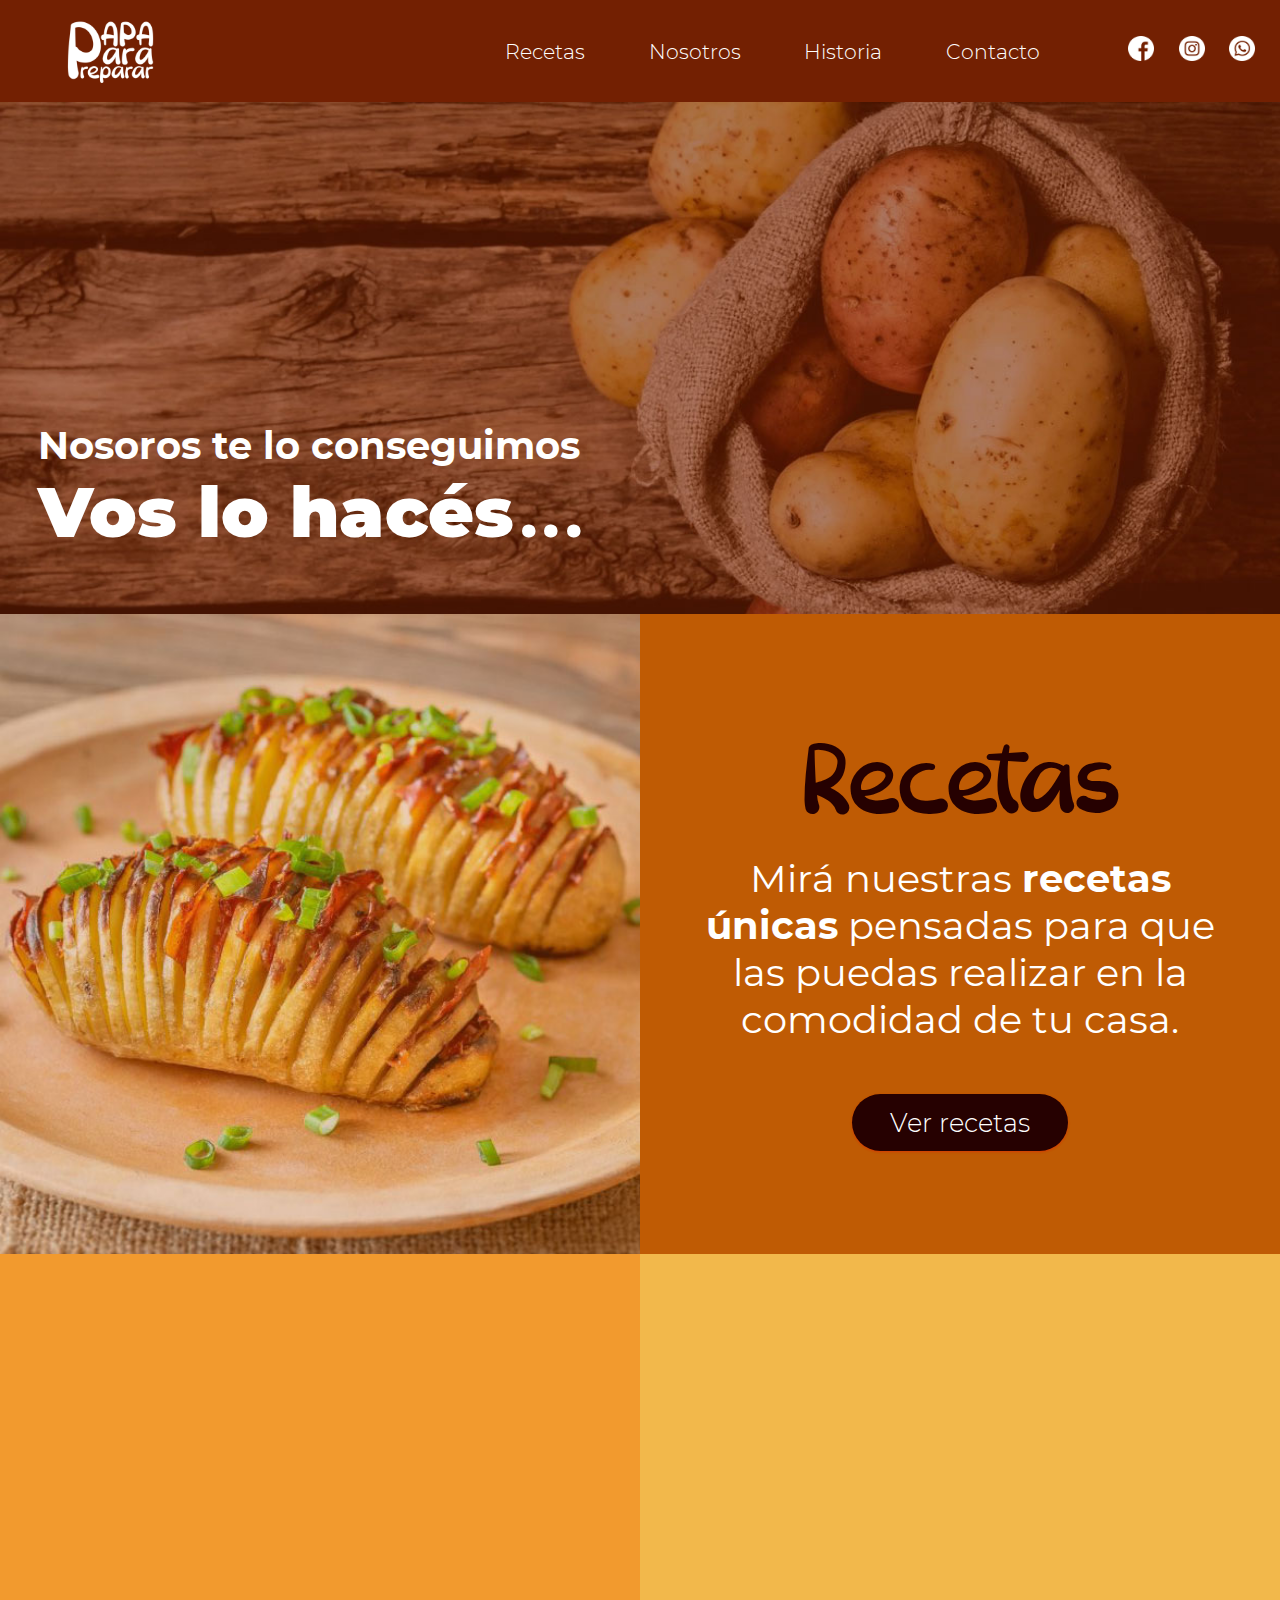
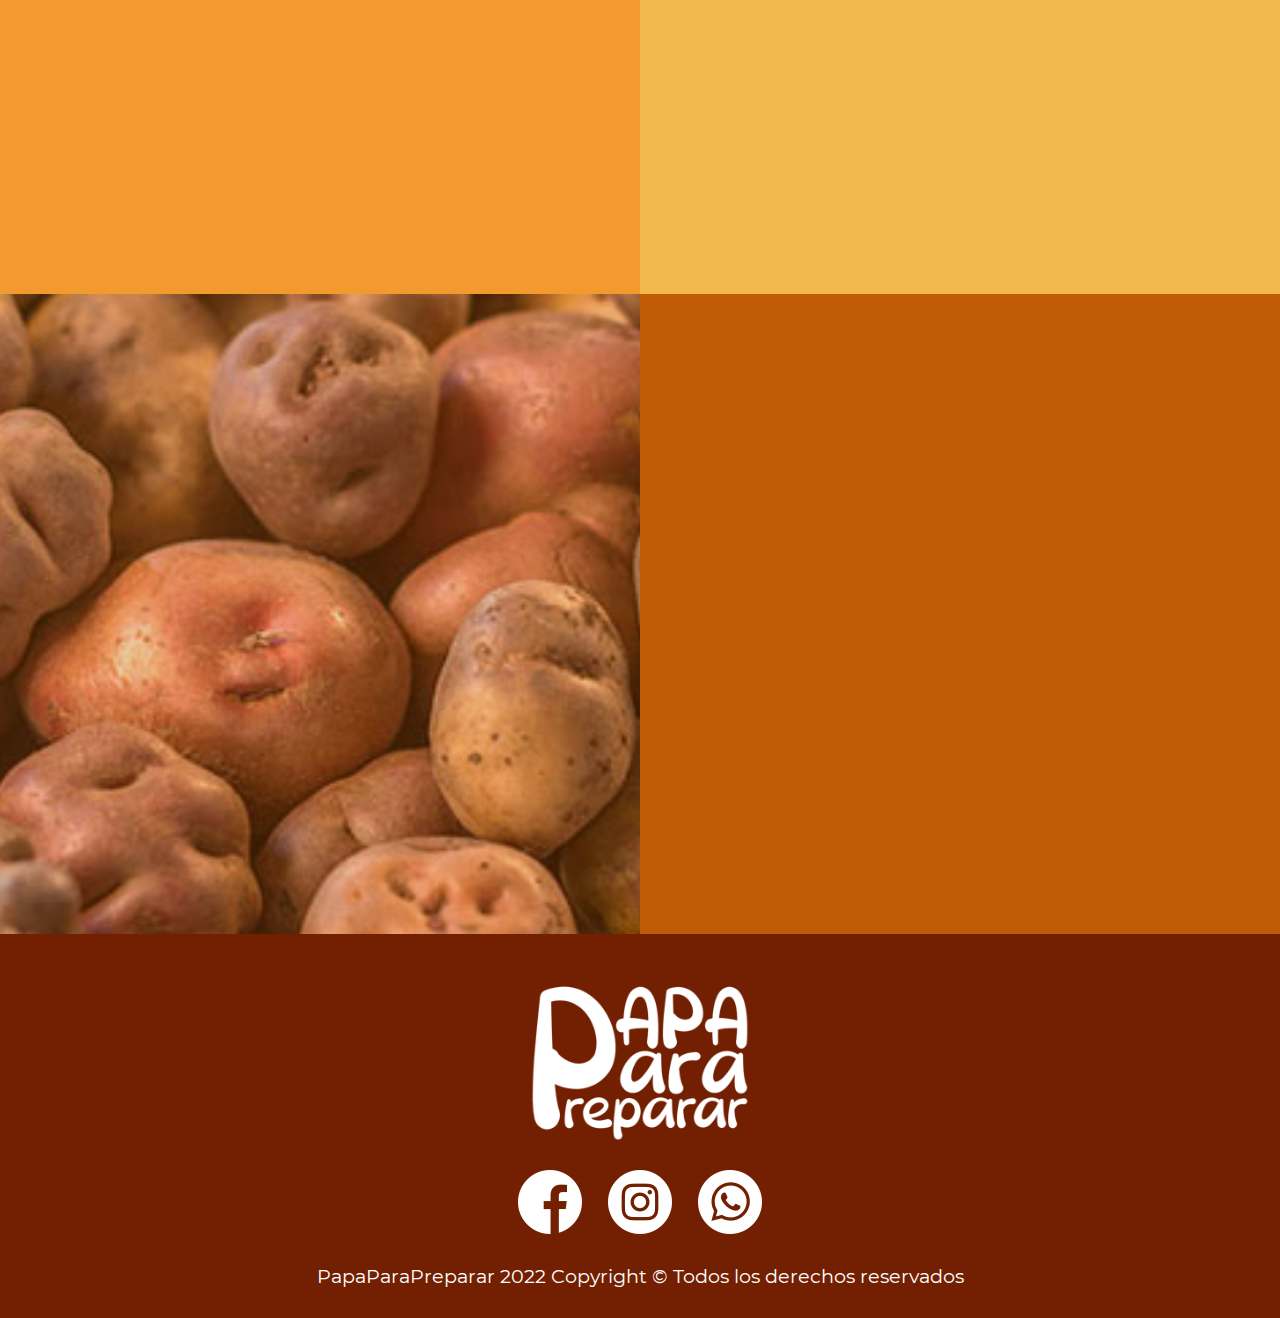
<file: V 5.3/index.html>
<!DOCTYPE html>
<html lang="en">

<head>
    <meta charset="UTF-8">
    <meta http-equiv="X-UA-Compatible" content="IE=edge">
    <meta name="viewport" content="width=device-width, initial-scale=1.0">
    <link rel="icon" href="imgs/favicon.png">
    <link rel="stylesheet" href="css/estilos.css">
    <link rel="preconnect" href="https://fonts.googleapis.com">
    <link rel="preconnect" href="https://fonts.gstatic.com" crossorigin>
    <link href='https://fonts.googleapis.com/css?family=Montserrat' rel='stylesheet'>
    <title>PapaParaPreparar</title>
</head>

<body>
    <main id="inicio" class="contenedor">
        <nav id="header" class="enlaces">
        </nav>

        <header class="header">
            <h2>Nosoros te lo conseguimos</h2>
            <h1 class="head titulo">Vos lo hacés<span>...</span></h1>
        </header>

        <div class="imagen-1" id="imagen_1">
        </div>
        <div class="contenido-1" id="contenido_1">
            <h2>Recetas</h2>
            <p>Mirá nuestras <span>recetas únicas</span> pensadas para que las puedas realizar en la comodidad de tu casa.</p>
            <a href="recetas.html">Ver recetas</a>
        </div>

        <div class="imagen-2" id="imagen_2">
        </div>
        <div class="contenido-2" id="contenido_2">
            <h2>Nosotros</h2>
            <p> 
                Somos un equipo de expertos en alimentos que nos dedicamos a <span>crear recetas</span> con <span>papa</span> como ingrediente principal.<br><br>
                En <span>PapaParaPreparar</span>, nos encargamos de seleccionar los mejores ingredientes y te los enviamos para que puedas preparar las mejores comidas.
            </p>
            <a href="nosotros.html">Conocer más</a>
        </div>

        <div class="imagen-3" id="imagen_3">
        </div>
        <div class="contenido-3" id="contenido_3">
            <h2>Historia</h2>
            <p>
                Las <span>papas</span> son un alimento muy común en nuestra cultura, pero es mucho más antigua de lo que nos podríamos esperar.<br><br>
                Fue cultivada por primera vez <span>entre los años 8000 y 5000 a. C.​</span> en una región que comprendería lo que hoy es el sur de Perú​ y el noroeste de Bolivia​. Desde entonces se ha extendido por todo el mundo y se ha convertido en un <span>alimento básico</span> en la gran mayoría de países del mundo.                
            </p>
            <a href="historia.html">Conocer más</a>
        </div>

        <footer id="footer" class="footer">
        </footer>
    </main>

    <script src="js/scripts.js"></script>

</body>

</html>
</file>
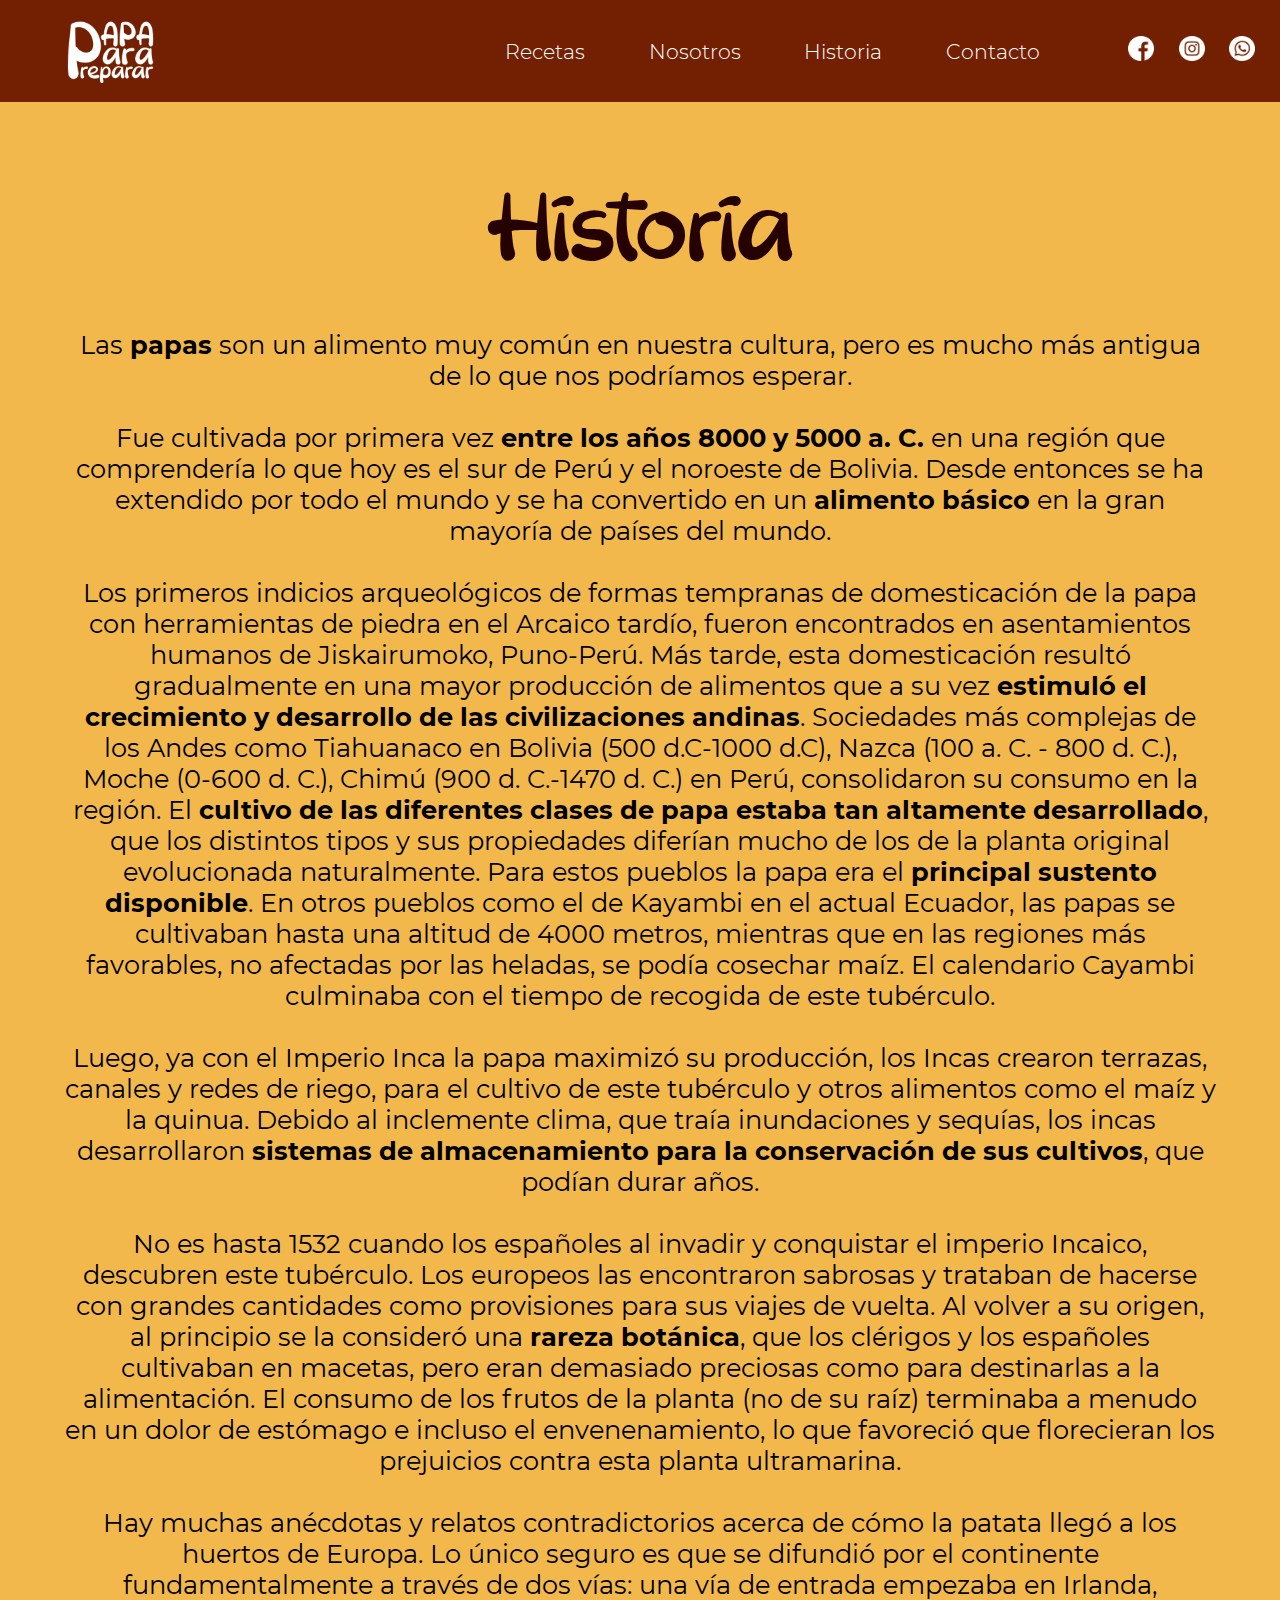
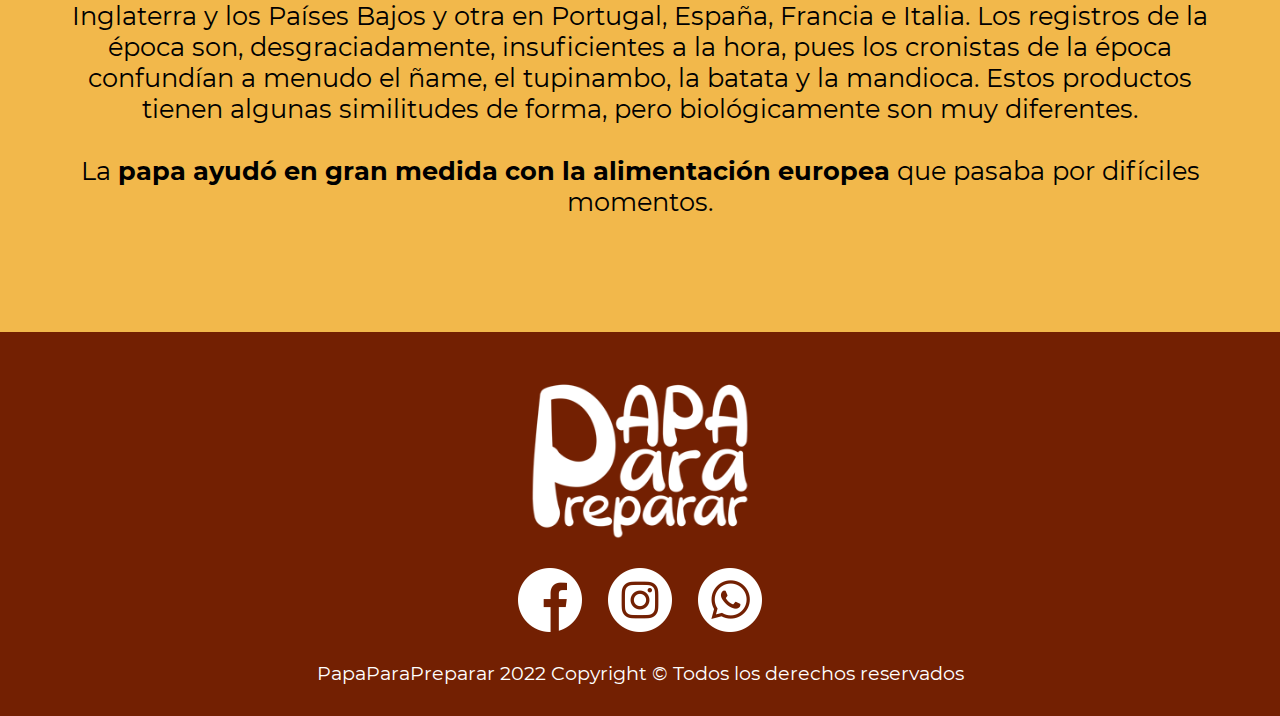
<file: V 5.3/historia.html>
<!DOCTYPE html>
<html lang="en">

<head>
    <meta charset="UTF-8">
    <meta http-equiv="X-UA-Compatible" content="IE=edge">
    <meta name="viewport" content="width=device-width, initial-scale=1.0">
    <link rel="icon" href="imgs/favicon.png">
    <link rel="stylesheet" href="css/estilos.css">
    <link rel="stylesheet" href="css/estilos_historia.css">
    <link rel="preconnect" href="https://fonts.googleapis.com">
    <link rel="preconnect" href="https://fonts.gstatic.com" crossorigin>
    <link href='https://fonts.googleapis.com/css?family=Montserrat' rel='stylesheet'>
    <title>Historia - PapaParaPreparar</title>
</head>

<body>
    <main id="historia" class="contenedor">
        <nav id="header" class="enlaces">
        </nav>

        <section id="cont_historia">
            <h1>Historia</h1>

            <p>
                Las <span>papas</span> son un alimento muy común en nuestra cultura, pero es mucho más antigua de lo que nos podríamos esperar.<br><br>

                Fue cultivada por primera vez <span>entre los años 8000 y 5000 a. C.​</span> en una región que comprendería lo que hoy es el sur de Perú​ y el noroeste de Bolivia​. Desde entonces se ha extendido por todo el mundo y se ha convertido en un <span>alimento básico</span> en la gran mayoría de países del mundo.<br><br>

                Los primeros indicios arqueológicos de formas tempranas de domesticación de la papa con herramientas de piedra en el Arcaico tardío, fueron encontrados en asentamientos humanos de Jiskairumoko, Puno-Perú.​ Más tarde, esta domesticación resultó gradualmente en una mayor producción de alimentos que a su vez <span>estimuló el crecimiento y desarrollo de las civilizaciones andinas</span>. Sociedades más complejas de los Andes como Tiahuanaco en Bolivia (500 d.C-1000 d.C), Nazca (100 a. C. - 800 d. C.), Moche (0-600 d. C.), Chimú (900 d. C.-1470 d. C.) en Perú, consolidaron su consumo en la región.​ El <span>cultivo de las diferentes clases de papa estaba tan altamente desarrollado</span>, que los distintos tipos y sus propiedades diferían mucho de los de la planta original evolucionada naturalmente. Para estos pueblos la papa era el <span>principal sustento disponible</span>. En otros pueblos como el de Kayambi en el actual Ecuador, las papas se cultivaban hasta una altitud de 4000 metros, mientras que en las regiones más favorables, no afectadas por las heladas, se podía cosechar maíz. El calendario Cayambi culminaba con el tiempo de recogida de este tubérculo.<br><br>

                Luego, ya con el Imperio Inca la papa maximizó su producción, los Incas crearon terrazas, canales y redes de riego, para el cultivo de este tubérculo y otros alimentos como el maíz y la quinua. Debido al inclemente clima, que traía inundaciones y sequías, los incas desarrollaron <span>sistemas de almacenamiento para la conservación de sus cultivos</span>, que podían durar años.<br><br>

                No es hasta 1532 cuando los españoles al invadir y conquistar el imperio Incaico, descubren este tubérculo. Los europeos las encontraron sabrosas y trataban de hacerse con grandes cantidades como provisiones para sus viajes de vuelta. Al volver a su origen, al principio se la consideró una <span>rareza botánica</span>, que los clérigos y los españoles cultivaban en macetas, pero eran demasiado preciosas como para destinarlas a la alimentación. El consumo de los frutos de la planta (no de su raíz) terminaba a menudo en un dolor de estómago e incluso el envenenamiento, lo que favoreció que florecieran los prejuicios contra esta planta ultramarina.<br><br>

                Hay muchas anécdotas y relatos contradictorios acerca de cómo la patata llegó a los huertos de Europa. Lo único seguro es que se difundió por el continente fundamentalmente a través de dos vías: una vía de entrada empezaba en Irlanda, Inglaterra y los Países Bajos y otra en Portugal, España, Francia e Italia. Los registros de la época son, desgraciadamente, insuficientes a la hora, pues los cronistas de la época confundían a menudo el ñame, el tupinambo, la batata y la mandioca. Estos productos tienen algunas similitudes de forma, pero biológicamente son muy diferentes.<br><br>

                La <span>papa ayudó en gran medida con la alimentación europea</span> que pasaba por difíciles momentos.
            </p>
        </section>

        <footer id="footer" class="footer">
        </footer>
    </main>

    <script src="js/scripts.js"></script>

</body>

</html>
</file>
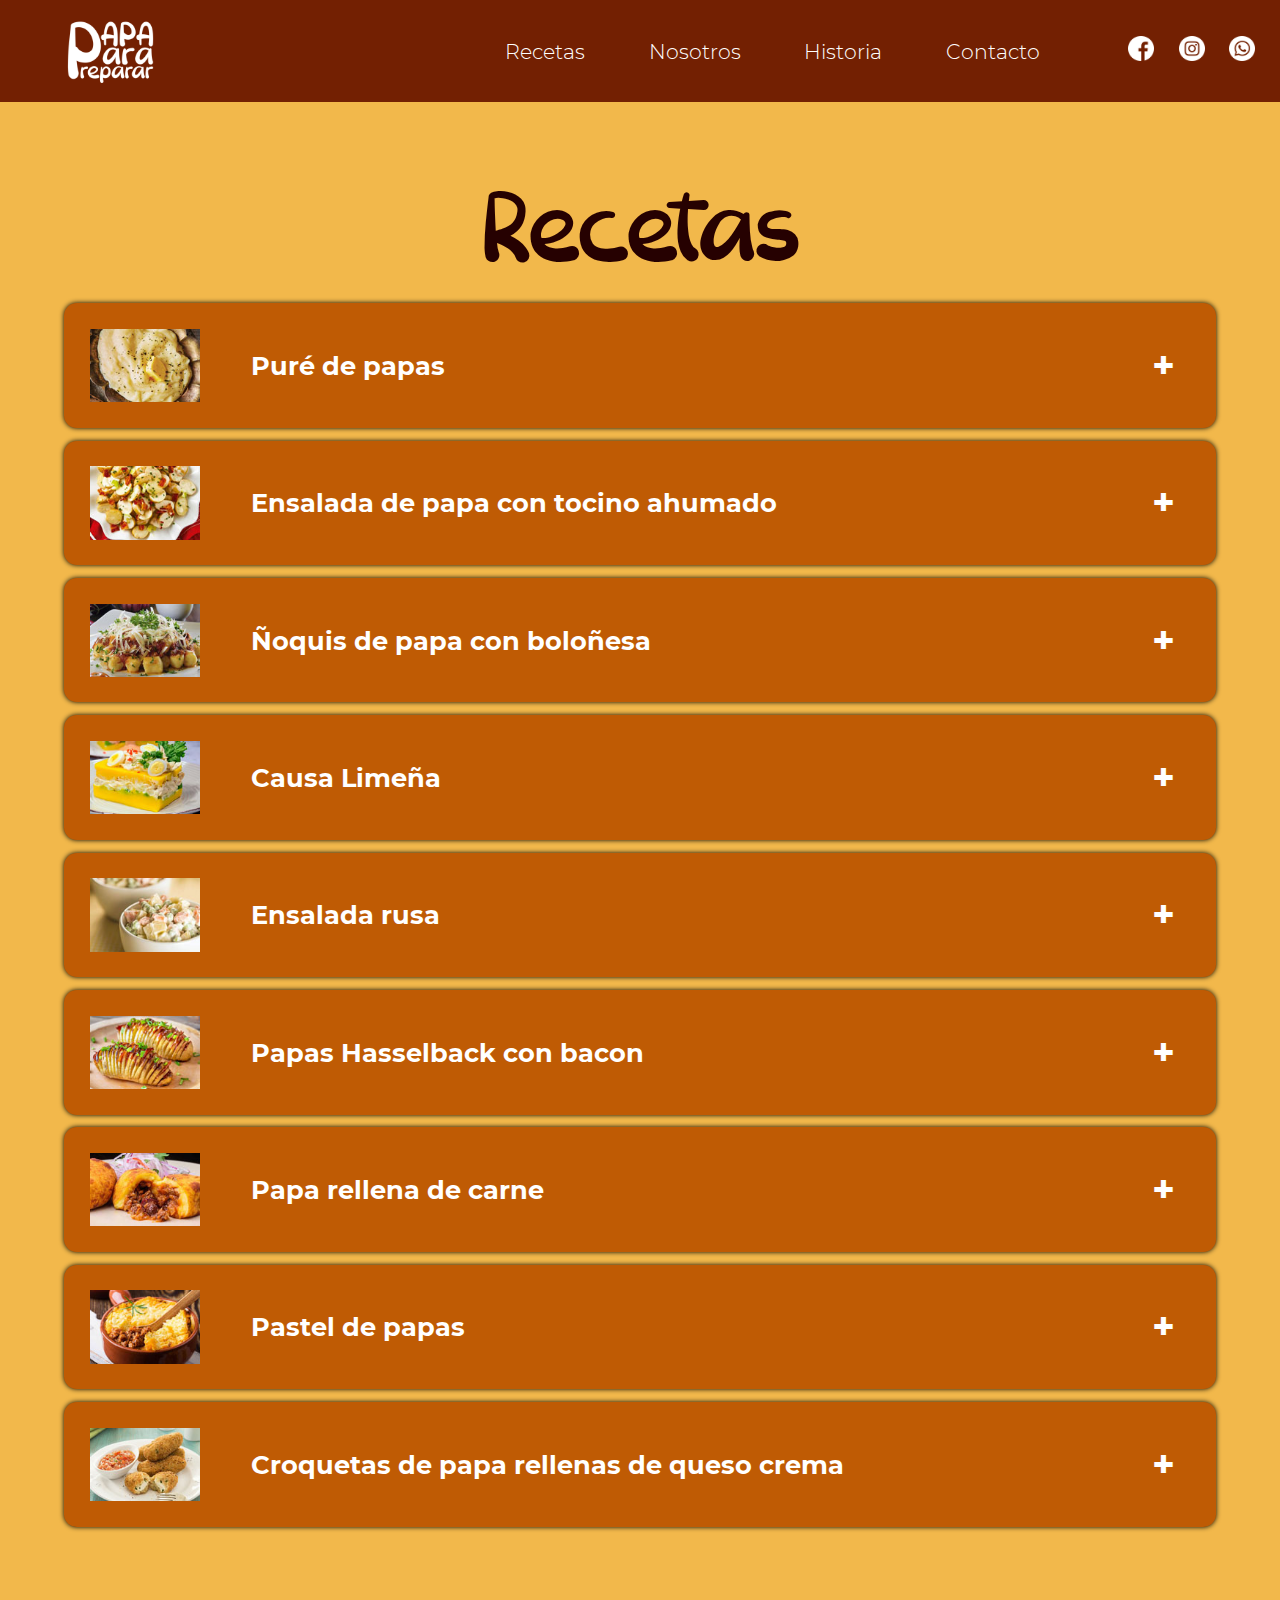
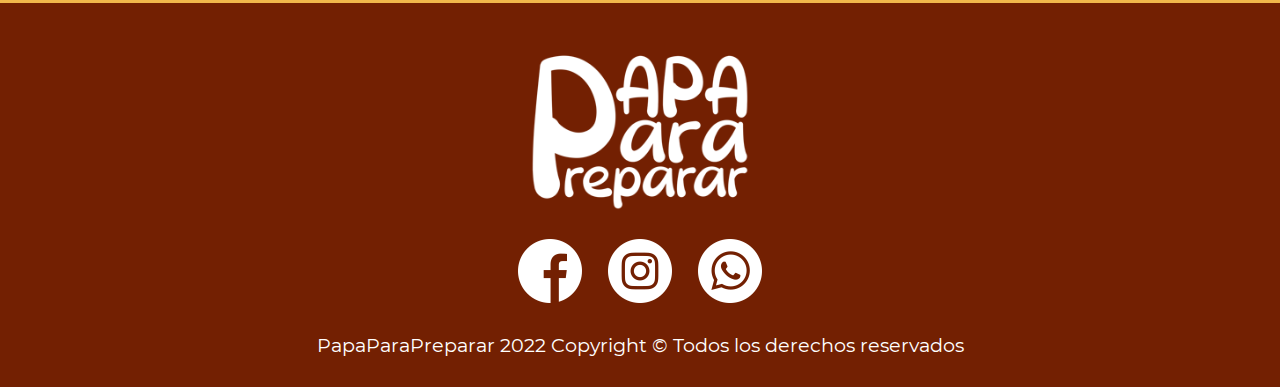
<file: V 5.3/recetas.html>
<!DOCTYPE html>
<html lang="en">

<head>
    <meta charset="UTF-8">
    <meta http-equiv="X-UA-Compatible" content="IE=edge">
    <meta name="viewport" content="width=device-width, initial-scale=1.0">
    <link rel="icon" href="imgs/favicon.png">
    <link rel="stylesheet" href="css/estilos.css">
    <link rel="stylesheet" href="css/estilos_recetas.css">
    <link rel="preconnect" href="https://fonts.googleapis.com">
    <link rel="preconnect" href="https://fonts.gstatic.com" crossorigin>
    <link href='https://fonts.googleapis.com/css?family=Montserrat' rel='stylesheet'>
    <title>Recetas - PapaParaPreparar</title>
</head>

<body>
    <main id="recetas" class="contenedor">
        <nav id="header" class="enlaces">
        </nav>

        <section id="cont_recetas">
            <h1>Recetas</h1>

            <ul id="ul_recetas">
                <!-- Receta 1 -->
                <li id="receta_1" class="li_recetas">
                    <div class="desplegable" id="desplegable_receta_1">
                        <img src="imgs/receta_1_min.jpg" alt="imagen">
                        <h2>Puré de papas</h2>
                        <h3 id="mas_receta_1">+</h3>
                    </div>
                </li>
                    <div class="contenido_recetas" id="cont_receta_1">
                        <img src="imgs/receta_1.jpg" alt="imagen">
                        <h3>Ingredientes:</h3>
                        <ul>
                            <li>4 papas</li>
                            <li>2 tazas de leche</li>
                            <li>5 cucharadas de mantequilla</li>
                        </ul>
                        <h3>Papa-so a paso:</h3>
                        <ol>
                            <li>Hornea las papas durante una hora y media o hasta que al insertar un cuchillo las sientas suaves.</li>
                            <li>Calienta la leche con la mantequilla en una olla amplia.</li>
                            <li>Parte las papas, pélalas, aplasta la pulpa y métela en la batidora. Añade poco a poco la leche y la mantequilla hasta integrar completamente, salpimienta y sirve.</li>
                        </ol>
                        <a href="contacto.html">Pedir Ingredientes</a>
                    </div>
                <!-- Receta 2 -->
                <li id="receta_2" class="li_recetas">
                    <div class="desplegable" id="desplegable_receta_2">
                        <img src="imgs/receta_2_min.jpg" alt="imagen">
                        <h2>Ensalada de papa con tocino ahumado</h2>
                        <h3 id="mas_receta_2">+</h3>
                    </div>
                </li>
                    <div class="contenido_recetas" id="cont_receta_2">
                        <img src="imgs/receta_2.jpg" alt="imagen">
                        <h3>Ingredientes:</h3>
                        <ul>
                            <li>400 g de papa</li>
                            <li>200 g de tocino ahumado</li>
                            <li>4 cdas. de cebolla de verdeo</li>
                            <li>4 cdas. de mayonesa</li>
                            <li>4 cdas. de mantequilla</li>
                        </ul>
                        <h3>Papa-so a paso:</h3>
                        <ol>
                            <li>Hierve las papas en agua con sal desde frío hasta que estén suaves.</li>
                            <li>Escurre y corta a la mitad, saltea con la mantequilla y salpimenta.</li>
                            <li>Dora el tocino y trocea, mezcla con las papas, cebolla de verdeo y mayonesa. Rectifica la sazón y disfruta.</li>
                        </ol>
                        <a href="contacto.html">Pedir Ingredientes</a>
                    </div>
                <!-- Receta 3 -->
                <li id="receta_3" class="li_recetas">
                    <div class="desplegable" id="desplegable_receta_3">
                        <img src="imgs/receta_3_min.jpg" alt="imagen">
                        <h2>Ñoquis de papa con boloñesa</h2>
                        <h3 id="mas_receta_3">+</h3>
                    </div>
                </li>
                    <div class="contenido_recetas" id="cont_receta_3">
                        <img src="imgs/receta_3.jpg" alt="imagen">
                        <h3>Ingredientes:</h3>
                        <ul>
                            <h4>Para la salsa</h4>
                            <li>2 cebollas</li>
                            <li>2 kg de tomates</li>
                            <li>Sal y pimienta al gusto</li>
                            <li>1 hoja de laurel</li>
                            <li>200 cc de vino tinto</li>
                            <li>3 dientes de ajo</li>
                            <li>50 g de perejil</li>
                            <li>Aceite de oliva</li>
                            <h4>Para los ñoquis</h4>
                            <li>Sémola, cantidad necesaria</li>
                            <li>Sal y pimienta al gusto</li>
                            <li>1 kg de puré de papas</li>
                            <li>300 g de harina</li>
                            <li>2 yemas de huevo</li>
                            <li>Nuez moscada al gusto</li>
                        </ul>
                        <h3>Papa-so a paso:</h3>
                        <ol>
                            <h4>Para los ñoquis</h4>
                            <li>Prepare un puré con las papas cocidas al vapor, deje bajar la temperatura, condiemente con sal, pimienta y nuez moscada, agregue las yemas y tome la masa incorporando harina de a poco.</li>
                            <li>Haga rollitos sobre la mesada previamente enharinada, corte los ñoquis de 2 cm aproximadamente y si lo desea páselos por un tenedor o marcador para darles forma.</li>
                            <li>Colóquelos en una bandeja espolvoreados con sémola. Reserve.</li>
                            <h4>Para la salsa</h4>
                            <li>Incorpore y rehogue el ajo picado y la cebolla.</li>
                            <li>Cuando las verduras estén tiernas desglace con el vino tinto y reduzca.</li>
                            <li>Coloque la hoja de laurel y el tomate pelado y sin semillas.</li>
                            <li>Salpimiente y cocine por espacio de 45 minutos a 1 hora a fuego lento.</li>
                            <li>Agregue el perejil picado y rectifique los condimentos.</li>
                            <h4>Para el armado</h4>
                            <li>Cocine los ñoquis en abundante agua con sal, cuando suban a la superficie, cuélelos y sartenee junto con las salsa.</li>
                            <li>Sirva inmediatamente.</li>
                        </ol>
                        <a href="contacto.html">Pedir Ingredientes</a>
                    </div>
                <!-- Receta 4 -->
                <li id="receta_4" class="li_recetas">
                    <div class="desplegable" id="desplegable_receta_4">
                        <img src="imgs/receta_4_min.jpg" alt="imagen">
                        <h2>Causa Limeña</h2>
                        <h3 id="mas_receta_4">+</h3>
                    </div>
                </li>
                    <div class="contenido_recetas" id="cont_receta_4">
                        <img src="imgs/receta_4.jpg" alt="imagen">
                        <h3>Ingredientes:</h3>
                        <ul>
                            <h4>Para la causa</h4>
                            <li>1.5 kg de papa</li>
                            <li>3 cdas. de aceite</li>
                            <li>2 cdas. de limón</li>
                            <li>5 cdas. de pasta de ají amarillo</li>
                            <li>Sal al gusto</li>
                            <h4>Para el relleno</h4>
                            <li>Pechuga de pollo desmenuzada</li>
                            <li>3 cdas. de mayonesa</li>
                            <li>1 limón</li>
                            <li>1/2 diente de ajo rallado</li>
                            <li>Sal y pimienta al gusto</li>
                            <h4>Para el armado</h4>
                            <li>Huevos, cantidad necesaria</li>
                            <li>1 palta</li>
                            <li>Lechuga, cantidad necesaria</li>
                        </ul>
                        <h3>Papa-so a paso:</h3>
                        <ol>
                            <h4>Para la causa</h4>
                            <li>En una olla, agregar las papas bien lavadas, cubrir hasta la mitad con agua y las cocinamos por 15 a 20 minutos a fuego medio.</li>
                            <li>Pelar y prensar las papas en caliente, reservar y dejar enfriar.</li>
                            <li>En un recipiente grande, agregar la papa prensada fría, añadir 5 cucharadas de pasta de ají amarillo, 3 cucharadas de aceite y 2 cucharadas de jugo de limón, integrar bien. Agregar sal al gusto, amasar y reservar.</li>
                            <h4>Para el relleno</h4>
                            <li>En un recipiente, agregar 3 cucharadas de mayonesa, el jugo de 1 limón, 1/2 diente de ajo rallado, 1 pechuga de pollo desmenuzada, sal y pimienta al gusto. Integrar y reservar.</li>
                            <h4>Para el armado</h4>
                            <li>Dentro un molde rectangular o circular, agregar una primera capa de causa, distribuir uniformemente, agregar palta cortada en láminas, cubrir con el relleno de pollo.</li>
                            <li>Cubrir con otra capa de causa, nivelar con la ayuda de un cuchillo o espátula.</li>
                            <li>Servir con huevos y lechuga al gusto.</li>
                        </ol>
                        <a href="contacto.html">Pedir Ingredientes</a>
                    </div>
                <!-- Receta 5 -->
                <li id="receta_5" class="li_recetas">
                    <div class="desplegable" id="desplegable_receta_5">
                        <img src="imgs/receta_5_min.jpg" alt="imagen">
                        <h2>Ensalada rusa</h2>
                        <h3 id="mas_receta_5">+</h3>
                    </div>
                </li>
                    <div class="contenido_recetas" id="cont_receta_5">
                        <img src="imgs/receta_5.jpg" alt="imagen">
                        <h3>Ingredientes:</h3>
                        <ul>
                            <li>4 papas</li>
                            <li>Pimienta, cantidad necesaria</li>
                            <li>Aceite de oliva, cantidad necesaria</li>
                            <li>Sal, cantidad necesaria</li>
                            <li>3 zanahorias</li>
                            <li>200 g de mayonesa</li>
                            <li>Jugo de limón, cantidad necesaria</li>
                            <li>250g de arvejas</li>
                        </ul>
                        <h3>Papa-so a paso:</h3>
                        <ol>
                            <li>Hervimos 4 papas con piel y una vez cocidas las dejamos enfriar, las pelamos y las cortamos en cubos.</li>
                            <li>Incorporamos 3 zanahorias hervidas cortadas en cubos, arvejas frescas cocidas y condimentamos con aceite de oliva, sal, pimienta y mayonesa para unir los ingredientes.</li>
                            <li>Terminamos con jugo de limón.</li>
                        </ol>
                        <a href="contacto.html">Pedir Ingredientes</a>
                    </div>
                <!-- Receta 6 -->
                <li id="receta_6" class="li_recetas">
                    <div class="desplegable" id="desplegable_receta_6">
                        <img src="imgs/receta_6_min.jpg" alt="imagen">
                        <h2>Papas Hasselback con bacon</h2>
                        <h3 id="mas_receta_6">+</h3>
                    </div>
                </li>
                    <div class="contenido_recetas" id="cont_receta_6">
                        <img src="imgs/receta_6.jpg" alt="imagen">
                        <h3>Ingredientes:</h3>
                        <ul>
                            <li>2 tiras de bacon congelado, cortado en cruz en 8 ó 9 pedazos</li>
                            <li>4 papas</li>
                            <li>6 cdas. de mantequilla</li>
                            <li>2 cebollas de verdeo picadas</li>
                            <li>Sal y pimienta al gusto</li>
                        </ul>
                        <h3>Papa-so a paso:</h3>
                        <ol>
                            <li>Precalienta el horno a 350 °F y pon a hervir agua con una cucharada de sal en una cazuela grande.</li>
                            <li>Corta las papas en rodajas de 1/8 de pulgada (3 mm) con un cuchillo afilado pero con mucho cuidado, deteniéndote 1/4 de pulgada (6 mm) antes de llegar abajo.</li>
                            <li>Pon a hervir las papas 4 minutos, sácalas con una espumadera y déjalas refrescarse unos minutos en una bandeja resistente al horno.</li>
                            <li>Sécalas y coloca pedazos de bacon entre las rueditas, dejando que se salgan un poquito arriba. Ponle por encima un tercio de la mantequilla derretida y salpimiéntalas.</li>
                            <li>Mételas al horno 2 horas. Pasada 1 de ellas, ponle por encima otro tercio de la mantequilla derretida.</li>
                            <li>Cuando falten 10 minutos para completar las 2 horas, pon a derretir el resto de la mantequilla y agrega las cebollas de verdeo. Y cuando les falten 5 minutos, vierte la mantequilla con cebollas de verdeo sobre las papas y devuélvelas al horno.</li>
                        </ol>
                        <a href="contacto.html">Pedir Ingredientes</a>
                    </div>
                <!-- Receta 7 -->
                <li id="receta_7" class="li_recetas">
                    <div class="desplegable" id="desplegable_receta_7">
                        <img src="imgs/receta_7_min.jpg" alt="imagen">
                        <h2>Papa rellena de carne</h2>
                        <h3 id="mas_receta_7">+</h3>
                    </div>
                </li>
                    <div class="contenido_recetas" id="cont_receta_7">
                        <img src="imgs/receta_7.jpg" alt="imagen">
                        <h3>Ingredientes:</h3>
                        <ul>
                            <li>1 kg de papa</li>
                            <li>1 cda. de harina</li>
                            <li>1/2 kg de carne picada</li>
                            <li>1 cebolla morada</li>
                            <li>2 tomates</li>
                            <li>1 cda. de ajo picado</li>
                            <li>2 cdas. de ají panca</li>
                            <li>1 cda. de orégano</li>
                            <li>1 cda. de comino</li>
                            <li>6 aceitunas negras picadas</li>
                            <li>100 g de pasas</li>
                            <li>3 huevos duros</li>
                            <li>1 huevo batido</li>
                            <li>1/4 de taza de harina</li>
                            <li>Sal y pimienta al gusto</li>
                            <li>Aceite vegetal, cantidad necesaria</li>
                        </ul>
                        <h3>Papa-so a paso:</h3>
                        <ol>
                            <h4>Para el relleno</h4>
                            <li>Pon a calentar una olla con un chorrito de aceite. una vez esté bien caliente pon a sofreír la cebolla hasta que se ponga transparente.</li>
                            <li>Luego agrega el ajo. Remueve y deja que se dore.</li>
                            <li>Seguidamente incorpora la carne picada. Mezcla y deja sofreír por 5 minutos.</li>
                            <li>Agrega el tomate picadito en trozos pequeños y deja cocinar por 2 minutos.</li>
                            <li>Sazona con una pizca de sal y pimienta. También agrega el ají panca, el orégano y el comino. Remueve.</li>
                            <li>Tapa la olla y baja el fuego. Deja que la carne se cocine poco a poco durante unos 10 minutos.</li>
                            <li>Por último, agrega los huevos cocidos previamente picados en cuadritos, las pasas y las aceitunas. Mezcla y retira del fuego. Deja enfriar.</li>
                            <h4>Para la masa</h4>
                            <li>El siguiente paso es poner a cocinar las papas. Coloca a cocinar las papas en una olla con abundante agua. Deja cocinar hasta que las papas estén blanditas, esto dependerá del tamaño y del tipo de papa. Si notas que alguna está listas y otras no, ve retirándolas.</li>
                            <li>Una vez listas todas las papas, debes pelarlas y colocarlas en un recipiente grande para proceder a triturarlas, para ello puedes utilizar un tenedor o un prensa papas. Trata de hacer este paso con las papas calientes para que la masa se forme fácilmente.</li>
                            <li>A la misma debes colocarle una pizca de sal y pimienta y la cucharadita de harina. Mezcla y amasa hasta obtener una masa homogénea y suave. Deja enfriar.</li>
                            <h4>Para el armado</h4>
                            <li>Cuando la masa esté fría es momento de empezar a armar los bollos. Cubre tus manos con un poco de harina y agarra una porción de la masa, aplánala y forma un óvalo.</li>
                            <li>Justo en el medio coloca una cucharada del relleno de carne y empieza a cerrar con mucho cuidado. Con la ayuda de las palmas de las manos forma una bolita.</li>
                            <li>Realiza el mismo procedimiento hasta obtener todas las papas rellenas con carne que sean posibles.</li>
                            <li>Posteriormente pasa cada papa rellena por harina, huevo batido y nuevamente harina.</li>
                            <li>Llévalas unos 5 minutos al refrigerador para que se compacten.</li>
                            <li>Pon a calentar una sartén con abundante aceite.</li>
                            <li>Fríe las papas cuidando que queden bien doradas por toda la superficie.</li>
                            <li>Retíralas y ubícalas en una bandeja con papel absorbente para retirar el exceso de grasa.</li>
                            <li>Sirve y acompaña con salsa criolla.</li>
                        </ol>
                        <a href="contacto.html">Pedir Ingredientes</a>
                    </div>
                <!-- Receta 8 -->
                <li id="receta_8" class="li_recetas">
                    <div class="desplegable" id="desplegable_receta_8">
                        <img src="imgs/receta_8_min.jpg" alt="imagen">
                        <h2>Pastel de papas</h2>
                        <h3 id="mas_receta_8">+</h3>
                    </div>
                </li>
                    <div class="contenido_recetas" id="cont_receta_8">
                        <img src="imgs/receta_8.jpg" alt="imagen">
                        <h3>Ingredientes:</h3>
                        <ul>
                            <li>1 kg de papas</li>
                            <li>1/2 kg de carne picada</li>
                            <li>1 cebolla</li>
                            <li>1/2 morrón</li>
                            <li>2 dientes de ajo</li>
                            <li>1 cubito de caldo</li>
                            <li>Ajo en polvo</li>
                            <li>25 g de manteca</li>
                            <li>1 chorrito de leche</li>
                            <li>Aceite</li>
                            <li>Pimentón, nuez moscada, sal y pimienta al gusto</li>
                        </ul>
                        <h3>Papa-so a paso:</h3>
                        <ol>
                            <li>Cortar las papas en cubos y ponerlas a hervir con sal.</li>
                            <li>Picar la cebolla, el ajo y el morrón.</li>
                            <li>Calentar el aceite en una olla o sartén y sofreir la cebolla, el morrón y los ajos.</li>
                            <li>Cuando la cebolla está transparente, agregar la carne y sofreirla mientras se deshace con una cuchara.</li>
                            <li>Salpimentar, agregar el cubito de caldo, el ajo en polvo, el morrón y cocer la carne unos 15 minutos.</li>
                            <li>Una vez que las papas estén hervidas, hacer en caliente un puré con la manteca y la leche. Salpimentar.</li>
                            <li>Puede agregarse al relleno de carne huevos picados, aceitunas verdes picadas o pasas de uva.</li>
                            <li>Poner en una fuente para horno una base de puré, agregar por encima el resto del relleno (la carne), dejar que se entibie un poco y colocar otra capa de puré. Para distribuirlo, se moja la cuchara en agua fría.</li>
                            <li>Llevar a horno fuerte unos 15 a 20 minutos, o hasta que la parte de arriba esté crocante.</li>
                        </ol>
                        <a href="contacto.html">Pedir Ingredientes</a>
                    </div>
                <!-- Receta 9 -->
                <li id="receta_9" class="li_recetas">
                    <div class="desplegable" id="desplegable_receta_9">
                        <img src="imgs/receta_9_min.jpg" alt="imagen">
                        <h2>Croquetas de papa rellenas de queso crema</h2>
                        <h3 id="mas_receta_9">+</h3>
                    </div>
                </li>
                    <div class="contenido_recetas" id="cont_receta_9">
                        <img src="imgs/receta_9.jpg" alt="imagen">
                        <h3>Ingredientes:</h3>
                        <ul>
                            <li>1 kg de papa, cocidas y peladas</li>
                            <li>190 g de queso crema</li>
                            <li>1/4 tazas de crema</li>
                            <li>2 cdas. de fécula de maiz</li>
                            <li>5 cdas. de perejil, finamente picado</li>
                            <li>2 cdas. de consomé en polvo</li>
                            <li>1 taza de pan rallado</li>
                            <li>2 tazas de harina</li>
                            <li>2 huevos</li>
                            <li>4 tazas de aceite, para freír</li>
                        </ul>
                        <h3>Papa-so a paso:</h3>
                        <ol>
                            <li>Aplastar las papas con la mitad del Queso Crema, la crema, la fécula de maíz, el perejil y sazonar con el consomé.</li>
                            <li>Formar bolitas con las manos y rellenarlas con trocitos del Queso Crema restante.</li>
                            <li>Pasar por harina, huevo y pan rallado y freír.</li>
                            <li>Servir acompañando una carne.</li>
                        </ol>
                        <a href="contacto.html">Pedir Ingredientes</a>
                    </div>
            </ul>
        </section>

        <footer id="footer" class="footer">
        </footer>
    </main>

    <script src="js/scripts.js"></script>
    <script src="js/scripts_recetas.js"></script>

</body>

</html>
</file>
<file: V 5.3/css/estilos.css>
/*-------------------------------------------------------------------------*/
/*General------------------------------------------------------------------*/
/*-------------------------------------------------------------------------*/
/*Tipografías*/
@font-face {
    font-family: 'Mighty Kingdom';
    src: url('../fonts/Mighty Kingdom.ttf');
}
@font-face {
  font-family: 'Montserrat-Black';
  src: url('../fonts/Montserrat-Black.ttf');
}
@font-face {
  font-family: 'Montserrat-Bold';
  src: url('../fonts/Montserrat-Bold.ttf');
}
@font-face {
  font-family: 'Montserrat-Light';
  src: url('../fonts/Montserrat-Light.ttf');
}
@font-face {
  font-family: 'Montserrat-Regular';
  src: url('../fonts/Montserrat-Regular.ttf');
}
/*Resteo de estilos*/
* {
    margin: 0;
    padding: 0;
    box-sizing:border-box;
}
/*Ocultar barra de scroll*/
::-webkit-scrollbar { width: 0px; height: 0px; }

body {
    background-color: #F2B84B;
    color: #000;
    font-family: 'Montserrat-Regular';
}
img {
    width: 100%;
    height: auto;
    object-fit: fill;
}
/*-------------------------------------------------------------------------*/
/*Inicio-------------------------------------------------------------------*/
/*-------------------------------------------------------------------------*/
.contenedor {
    width: 100%;
    margin: auto;
    display: grid;
    grid-template-columns: repeat(2, 1fr);
    grid-template-rows: 8vw 40vw 50vw 50vw 50vw 25vw;
    grid-template-areas: 
        "enlaces enlaces"
        "header header"
        "imagen1 contenido1"
        "contenido2 imagen2"
        "imagen3 contenido3"
        "footer footer";
}

.contenedor>div,
.contenedor .header,
.contenedor .imagen-1,
.contenedor .imagen-2,
.contenedor .imagen-3,
.contenedor .contenido-1,
.contenedor .contenido-2,
.contenedor .contenido-3,
.contenedor .footer {
    background: #732002;
}

.contenedor .header {
    background-image: url('../imgs/home_inicio.jpg');
    background-repeat: no-repeat;
    background-size: cover;
    color: white;
    padding-left: 3vw;
    padding-top: 25vw;
    grid-area: header;
}
.contenedor .header h2 {
    font-size: 3vw;
    font-family: 'Montserrat-Bold';
    font-weight: lighter;
    text-align: left;
    animation: texto_header 3s 1;
}
.contenedor .header h1 {
    font-family: 'Montserrat-Black';
    font-size: 5.5vw;
    text-align: left;
    animation: texto_header 3s 1;
}
.contenedor .header h1 span {
    font-size: 4vw;
    letter-spacing: 0.5vw;
    margin-left: 0.5vw;
}
@keyframes texto_header {
    from { margin-top: -40vw; opacity: 0; }
    to { margin-top: 0vw; opacity: 1; }
}

.contenedor .enlaces {
    display: grid;
    grid-template-columns: repeat(5, 1fr) 0.8fr;
    grid-template-areas: "logo . enlaceInterno enlaceInterno enlaceInterno redes";
    font-family: 'Montserrat-Light';
    background-color: #732002;
    color: white;
    grid-area: enlaces;
    align-items: center;
}

.contenedor .enlaces .logo {
    grid-area: logo;
    height: 6vw;
    object-fit: contain;
}

.contenedor .enlaces a { /*Unifiqué las clases de los links del header en 'enlaceInterno' y cambié un poco la distribución del texto*/
    color: white;
    font-size: 1.6vw;
    /*padding: 1vw 1.2vw;*/
    text-decoration: none;
    text-align: center;
    /*grid-area: enlace-cab;*/
}

.contenedor .enlaces .enlaceInterno { 
    display: flex;
    flex-flow: row;
    justify-content: space-evenly;
    grid-area: enlaceInterno;
}

.contenedor .enlaces a:hover {
    color: #260101;
    font-weight: bolder;
}

.contenedor .enlaces .redes {
    display: flex;
    justify-content: space-evenly;
    align-items: center;
    grid-area: redes;
}

.contenedor .enlaces .redes img,
.contenedor .enlaces .redes a {
    width: 2vw;
}

.contenedor .enlaces .redes a:hover img {
    transform: scale(1.2);
}

.contenedor .contenido-1 {
    grid-area: contenido1;
    background-color: #BF5B04;
    padding: 5vw;
    display: flex;
    align-items: center;
    justify-content: center;
    flex-direction: column;
}

.contenedor .contenido-2 {
    grid-area: contenido2;
    background-color: #F29A2E;
    padding: 5vw;
    display: flex;
    align-items: center;
    justify-content: center;
    flex-direction: column;
}

.contenedor .contenido-3 {
    grid-area: contenido3;
    background-color: #BF5B04;
    padding: 5vw;
    display: flex;
    align-items: center;
    justify-content: center;
    flex-direction: column;
}
#contenido_1 h2,
#contenido_1 p,
#contenido_1 a {
    position: relative;
    opacity: 0;
}
#contenido_1.animar h2,
#contenido_1.animar p,
#contenido_1.animar a {
    opacity: 1;
    animation: contenido_uno 3s 1;
}
@keyframes contenido_uno {
    from { left: 50vw; }
    to { left: 0vw; }
}
#contenido_2 h2,
#contenido_2 p,
#contenido_2 a {
    position: relative;
    opacity: 0;
}
#contenido_2.animar h2,
#contenido_2.animar p,
#contenido_2.animar a {
    opacity: 1;
    animation: contenido_dos 3s 1;
}
@keyframes contenido_dos {
    from { left: -50vw; }
    to { left: 0vw; }
}
#contenido_3 h2,
#contenido_3 p,
#contenido_3 a {
    position: relative;
    opacity: 0;
}
#contenido_3.animar h2,
#contenido_3.animar p,
#contenido_3.animar a {
    opacity: 1;
    animation: contenido_tres 3s 1;
}
@keyframes contenido_tres {
    from { left: 50vw; }
    to { left: 0vw; }
}

.contenedor .imagen-1 {
    grid-area: imagen1;
}

.contenedor .imagen-2 {
    grid-area: imagen2;
}

.contenedor .imagen-3 {
    grid-area: imagen3;
}

.contenedor .contenido-1 h2,
.contenedor .contenido-2 h2,
.contenedor .contenido-3 h2 {
    font-family: 'Mighty Kingdom';
    color: #260101;
    font-size: 7vw;
    font-weight: lighter;
}

.contenedor .contenido-1 p,
.contenedor .contenido-2 p,
.contenedor .contenido-3 p {
    margin: 1vw 0vw 4vw 0vw;
    font-family: 'Montserrat-Regular';
    font-size: 3vw;
    text-align: center;
    color: white;
}
.contenedor .contenido-2 p {
    font-size: 2vw;
}
.contenedor .contenido-3 p {
    font-size: 1.8vw;
}
.contenedor .contenido-1 p span,
.contenedor .contenido-2 p span,
.contenedor .contenido-3 p span {
    font-family: 'Montserrat-Bold';
}

.contenedor .imagen-1,
.contenedor .imagen-2,
.contenedor .imagen-3 {
    background-repeat: no-repeat;
    background-position: center;
    background-size: cover;
    height: 50vw;
}
.contenedor .imagen-1 {
    background-image: url('../imgs/home_recetas.jpg');
}
.contenedor .imagen-2 {
    background-image: url('../imgs/home_nosotros.jpg');
}
.contenedor .imagen-3 {
    background-image: url('../imgs/home_historia.jpg');
}
#imagen_1 {
    filter: grayscale(1);
}
#imagen_1.animar {
    filter: grayscale(0);
    animation: imagen_uno 3s 1;
}
@keyframes imagen_uno {
    from { filter: grayscale(1); }
    to { filter: grayscale(0); }
}
#imagen_2 {
    opacity: 0;
}
#imagen_2.animar {
    opacity: 1;
    animation: imagen_dos 3s 1;
}
@keyframes imagen_dos {
    from { opacity: 0; }
    to { opacity: 1; }
}
#imagen_3 {
    background-size: auto 200%;
}
#imagen_3.animar {
    background-size: auto 100%;
    animation: imagen_tres 3s 1;
}
@keyframes imagen_tres {
    from { background-size: auto 200%; }
    to { background-size: auto 100%; }
}

.contenedor .contenido-1 a,
.contenedor .contenido-2 a,
.contenedor .contenido-3 a {
    color: white;
    font-size: 2vw;
    font-family: 'Montserrat-Light';
    background-color: #260101;
    padding: 1vw 3vw;
    text-decoration: none;
    text-align: center;
    border-radius: 3vw;
    /*Sombra*/
    box-shadow: 0 1px 3px rgba(255, 0, 0, 0.12), 0 1px 2px rgba(255, 0, 0, 0.24);
}

.contenedor .contenido-1 a:hover,
.contenedor .contenido-2 a:hover,
.contenedor .contenido-3 a:hover {
    background-color: #732002;

}

.contenedor .footer {
    display: flex;
    align-items: center;
    justify-content: center;
    flex-direction: column;
    background-color: #732002;
    color: white;
    padding: 5vw;
    height: 30vw;
    grid-area: footer;
    text-align: center;
}

.contenedor .footer .logo-1 img {
    height: 15vw;
    width: auto;
    display: block;
    margin-bottom: 1vw;
}

.contenedor .footer .redes-f {
    width: 100%;
    display: flex;
    align-items: center;
    justify-content: center;
    margin-bottom: 2vw;
}

.contenedor .footer .redes-f img {
    height: 5vw;
    width: auto;
    margin: 0vw 1vw;
}

.contenedor .footer .redes-f a:hover {
    transform: scale(1.2);
}

.contenedor .footer .copyright {
    font-size: 1.5vw;
}

/********************************************************************************
/*********           TAMAÑO TABLET      *****************************************
*********************************************************************************/
@media screen and (max-width: 768px) {

    .contenedor {

        grid-template-columns: repeat(5, 1fr);
        grid-template-rows: 8vw 40vw 55vw 55vw 55vw 25vw;
        grid-template-areas: 
            "enlaces enlaces enlaces enlaces enlaces"
            "header header header header header"
            "imagen1 imagen1 contenido1 contenido1 contenido1"
            "contenido2 contenido2 contenido2 imagen2 imagen2"
            "imagen3 imagen3 contenido3 contenido3 contenido3"
            "footer footer footer footer footer";
    }

    .contenedor .enlaces {
        grid-template-columns: repeat(6, 1fr);
        grid-template-areas: "logo . enlaceInterno enlaceInterno enlaceInterno redes";
    }

    .contenedor .enlaces .logo {
        height: 6vw;
    }

    .contenedor .enlaces a {
        font-size: 2vw;
    }

    .contenedor .enlaces .redes a {
        width: 3vw;
    }

    .contenedor .enlaces .redes img {
        width: 100%;
        height: auto;
    }

    .contenedor .header {
        padding-top: 25vw;
    }

    @keyframes contenido_uno {
        from { left: 60vw; }
        to { left: 0vw; }
    }
    @keyframes contenido_dos {
        from { left: -60vw; }
        to { left: 0vw; }
    }
    @keyframes contenido_tres {
        from { left: 60vw; }
        to { left: 0vw; }
    }

    .contenedor .contenido-1 h1,
    .contenedor .contenido-2 h1,
    .contenedor .contenido-3 h1 {
        font-size: 3.2vw;
        padding: 0vw 1vw 0vw 3vw;
    }

    .contenedor .contenido-1 p,
    .contenedor .contenido-2 p {
        font-size: 2.3vw;
    }

    .contenedor .contenido-3 p {
        font-size: 1.9vw;
    }

    .contenedor .contenido-1 a,
    .contenedor .contenido-2 a,
    .contenedor .contenido-3 a {
        float: left;
        font-size: 1.9vw;
        margin-top: 0;
        margin-left: 2.4vw
    }

    .contenedor .imagen-1,
    .contenedor .imagen-2,
    .contenedor .imagen-3 {
        height: 55vw;
    }
}

/*******************************************************************************
*********************   TAMAÑO CELULAR   ***************************************
********************************************************************************/
@media only screen and (max-width: 576px) {
    body{
        background-color: #732002;
    }
    .contenedor {
        display: grid;
        grid-template-columns: repeat(2, 1fr);
        grid-template-rows: 22vw 40vw 55vw 40vw 60vw 40vw 70vw 40vw 25vw;
        grid-template-areas: 
            "enlaces enlaces"
            "header header"
            "contenido1 contenido1"
            "imagen1 imagen1"
            "contenido2 contenido2"
            "imagen2 imagen2"
            "contenido3 contenido3"
            "imagen3 imagen3"
            "footer footer";
    }

    .contenedor .enlaces {
        padding-top: 2vw;
        display: grid;
        grid-template-columns: repeat(4, 1fr);
        grid-template-rows: repeat(2, 10vw);
        grid-template-areas: 
            "logo logo redes redes"
            "enlaceInterno enlaceInterno enlaceInterno enlaceInterno";
    }

    .contenedor .enlaces a {
        font-size: 3vw;
    }

    .contenedor .enlaces .logo {
        height: 12vw;
    }

    .contenedor .enlaces .redes {
        margin-right: 10vw;
    }
    .contenedor .enlaces .redes a {
        width: 6vw;
    }

    .contenedor .enlaces .redes img {
        width: 100%;
    }

    @keyframes contenido_uno {
        from { left: 100vw; }
        to { left: 0vw; }
    }
    @keyframes contenido_dos {
        from { left: -100vw; }
        to { left: 0vw; }
    }
    @keyframes contenido_tres {
        from { left: 100vw; }
        to { left: 0vw; }
    }

    .contenedor .contenido-1 h1,
    .contenedor .contenido-2 h1,
    .contenedor .contenido-3 h1 {
        font-size: 4.5vw;
    }
    .contenedor .contenido-1 p,
    .contenedor .contenido-2 p,
    .contenedor .contenido-3 p {
        font-size: 3vw;
    }

    .contenedor .contenido-1 a,
    .contenedor .contenido-2 a,
    .contenedor .contenido-3 a {
        font-size: 3vw;
    }

    .contenedor .imagen-1,
    .contenedor .imagen-2,
    .contenedor .imagen-3 {
        height: 40vw;
    }

    #imagen_3 {
        background-size: 200% auto;
    }
    #imagen_3.animar {
        background-size: 100% auto;
        animation: imagen_tres 3s 1;
    }
    @keyframes imagen_tres {
        from { background-size: 200% auto; }
        to { background-size: 100% auto; }
    }

    .contenedor .footer {
        height: 60vw;
    }
    .contenedor .footer .logo-1 img {
        height: 30vw;
        margin-bottom: 4vw;
    }

    .contenedor .footer .redes-f {
        margin-bottom: 4vw;
    }

    .contenedor .footer .redes-f img {
        height: 10vw;
        margin: 0vw 2vw;
    }

    .contenedor .footer .copyright {
        font-size: 3vw;
    }
}

/*-------------------------------------------------------------------------*/
/*Recetas------------------------------------------------------------------*/
/*-------------------------------------------------------------------------*/


/*-------------------------------------------------------------------------*/
/*Nosotros-----------------------------------------------------------------*/
/*-------------------------------------------------------------------------*/


/*-------------------------------------------------------------------------*/
/*Historia-----------------------------------------------------------------*/
/*-------------------------------------------------------------------------*/


/*-------------------------------------------------------------------------*/
/*Contacto-----------------------------------------------------------------*/
/*-------------------------------------------------------------------------*/
</file>
<file: V 5.3/css/estilos_historia.css>
.contenedor {
    width: 100%;
    margin: auto;
    display: grid;
    grid-template-columns: repeat(2, 1fr);
    grid-template-rows: 8vw auto 25vw;
    grid-template-areas: 
        "enlaces enlaces"
        "historia historia"
        "footer footer";
}
#cont_historia {
    background-color: #F2B84B;
    grid-area: historia;
	width: 100%;
	margin: auto;
	padding: 5vw;
	display: flex;
	align-items: center;
	justify-content: center;
	flex-direction: column;
}
#cont_historia h1 {
    color: #260101;
    margin-bottom: 2vw;
    font-family: 'Mighty Kingdom';
    font-size: 7vw;
    font-weight: lighter;
}
#cont_historia p {
    margin: 1vw 0vw 4vw 0vw;
    font-family: 'Montserrat-Regular';
    font-size: 2vw;
    text-align: center;
    color: #000;
}
#cont_historia p span {
    font-family: 'Montserrat-Bold';
}

/********************************************************************************
/*********           TAMAÑO TABLET      *****************************************
*********************************************************************************/
@media screen and (max-width: 768px) {

    .contenedor {
        grid-template-columns: repeat(5, 1fr);
        grid-template-rows: 8vw auto 25vw;
        grid-template-areas: 
            "enlaces enlaces enlaces enlaces enlaces"
            "historia historia historia historia historia"
            "footer footer footer footer footer";
    }
	#cont_historia {
		width: 100%;
		padding: 7.5vw;
	}
	#cont_historia h1 {
    	margin-bottom: 3vw;
	    font-size: 10.5vw;
	}
	#cont_historia p {
	    margin: 1.5vw 0vw 6vw 0vw;
	    font-size: 3vw;
	}
}

/*******************************************************************************
*********************   TAMAÑO CELULAR   ***************************************
********************************************************************************/
@media only screen and (max-width: 576px) {
    body{
        background-color: #732002;
    }
    .contenedor {
        display: grid;
        grid-template-columns: repeat(2, 1fr);
        grid-template-rows: 22vw auto 25vw;
        grid-template-areas: 
            "enlaces enlaces"
            "historia historia"
            "footer footer";
    }
	#cont_historia {
		width: 100%;
		padding: 5vw;
	}
	#cont_historia h1 {
    	margin-bottom: 4vw;
	    font-size: 14vw;
	}
	#cont_historia p {
	    margin: 2vw 0vw 8vw 0vw;
	    font-size: 4vw;
	}
}
</file>
<file: V 5.3/css/estilos_recetas.css>
.contenedor {
    width: 100%;
    margin: auto;
    display: grid;
    grid-template-columns: repeat(2, 1fr);
    grid-template-rows: 8vw auto 25vw;
    grid-template-areas: 
        "enlaces enlaces"
        "recetas recetas"
        "footer footer";
}
#cont_recetas {
    background-color: #F2B84B;
    grid-area: recetas;
	width: 100%;
	margin: auto;
	padding: 5vw;
	display: flex;
	align-items: center;
	justify-content: center;
	flex-direction: column;
}
#cont_recetas h1 {
    color: #260101;
    font-family: 'Mighty Kingdom';
    font-size: 7vw;
    font-weight: lighter;
}
#ul_recetas {
	width: 100%;
}
.li_recetas {
	background-color: #BF5B04;
	width: 100%;
	margin: 1vw 0vw;
	padding: 2vw;
	position: relative;
	border-radius: 1vw;
	box-shadow: 0px 0px 5px #000;
	list-style: none;
	z-index: 10;
}
.desplegable {
    color: #fff;
	background-color: #BF5B04;
	display: flex;
	align-items: center;
	justify-content: center;
	cursor: pointer;
}
.desplegable img {
	width: 10%;
	height: auto;
	margin-right: 2vw;
}
.desplegable h2 {
	width: 85%;
	padding-left: 2vw;
	display: flex;
	align-items: center;
	justify-content: flex-start;
    font-family: 'Montserrat-Bold';
    font-size: 2vw;
}
.desplegable h3 {
	width: 5%;
	display: flex;
	align-items: center;
	justify-content: center;
    font-family: 'Montserrat-Bold';
    font-size: 3vw;
}
.contenido_recetas {
    background-color: #fff;
    width: 95%;
    margin: auto;
    margin-top: -1vw;
    padding: 3vw 10vw;
	display: flex;
	align-items: center;
	justify-content: flex-start;
	flex-direction: column;
	overflow: hidden;
	box-shadow: 0px 0px 5px #000;
	display: none;
}
#cont_receta_1,
#cont_receta_2,
#cont_receta_3,
#cont_receta_4,
#cont_receta_5,
#cont_receta_6,
#cont_receta_7,
#cont_receta_8,
#cont_receta_9 {
    max-height: 0vw;
}
#cont_receta_1.animar,
#cont_receta_2.animar,
#cont_receta_3.animar,
#cont_receta_4.animar,
#cont_receta_5.animar,
#cont_receta_6.animar,
#cont_receta_7.animar,
#cont_receta_8.animar,
#cont_receta_9.animar {
    height: auto;
    max-height: none;
    animation: desplegable_receta 3s 1;
}
@keyframes desplegable_receta {
    from { max-height: 0vw; }
    to { max-height: 300vh; }
}
.contenido_recetas img {
	width: 100%;
	max-width: 500px;
}
.contenido_recetas h3 {
    color: #732002;
    margin: 2vw 0vw 1vw;
    font-family: 'Mighty Kingdom';
    font-size: 3vw;
    font-weight: lighter;
}
.contenido_recetas h4 {
    color: #000;
    margin: 1.5vw 0vw 1vw;
    font-family: 'Montserrat-Bold';
    font-size: 2vw;
    font-weight: lighter;
    text-align: center;
}
.contenido_recetas ul,
.contenido_recetas ol {	
  list-style-position: inside;
}
.contenido_recetas ul {
	list-style-type: disc;
}
.contenido_recetas li {
	margin: 0.5vw 0vw;
    font-family: 'Montserrat-Light';
    font-size: 1.3vw;
}
.contenido_recetas ul {
	list-style: none;
}
.contenido_recetas ul li:before {
	content: "•";
	color: #BF5B04;
	width: 1vw;
	height: 1vw;
	margin-right: 1vw;
	display: inline-block;
	font-family: 'Montserrat-Bold';
	font-size: 1.5vw;
}
.contenido_recetas ol {
	list-style: none;
	counter-reset: item;
}
.contenido_recetas ol li {
	counter-increment: item;
}
.contenido_recetas ol li:before {
	content: counter(item) ".";
	color: #BF5B04;
	width: 1vw;
	margin-right: 1vw;
	display: inline-block;	
	font-family: 'Montserrat-Bold';
	font-size: 1.3vw;
	text-align: center;
}
.contenido_recetas a {
    color: white;
    background-color: #260101;
    margin-top: 2vw;
    padding: 1vw 3vw;
    font-family: 'Montserrat-Light';
    font-size: 1.5vw;
    text-decoration: none;
    text-align: center;
    border-radius: 2vw;
    /*Sombra*/
    box-shadow: 0 1px 3px rgba(255, 0, 0, 0.12), 0 1px 2px rgba(255, 0, 0, 0.24);
}
.contenido_recetas a:hover {
    background-color: #732002;

}

/********************************************************************************
/*********           TAMAÑO TABLET      *****************************************
*********************************************************************************/
@media screen and (max-width: 768px) {

    .contenedor {
        grid-template-columns: repeat(5, 1fr);
        grid-template-rows: 8vw auto 25vw;
        grid-template-areas: 
            "enlaces enlaces enlaces enlaces enlaces"
            "recetas recetas recetas recetas recetas"
            "footer footer footer footer footer";
    }
	#cont_recetas {
		width: 100%;
		padding: 7.5vw;
	}
	#cont_recetas h1 {
	    font-size: 10.5vw;
	}
	.li_recetas {
		width: 100%;
		margin: 2vw 0vw;
		padding: 3vw;
		border-radius: 1.5vw;
		box-shadow: 0px 0px 7.5px #000;
	}
	.desplegable img {
		width: 10%;
		margin-right: 3vw;
	}
	.desplegable h2 {
		width: 85%;
	    font-size: 3vw;
	}
	.desplegable h3 {
		width: 5%;
	    font-size: 4.5vw;
	}
	.contenido_recetas {
	    width: 95%;
	    margin-top: -2vw;
	    padding: 4.5vw 10vw;
		box-shadow: 0px 0px 7.5px #000;
	}
	.contenido_recetas h3 {
	    margin: 3vw 0vw 1.5vw;
	    font-size: 4.5vw;
	}
	.contenido_recetas h4 {
	    margin: 2.25vw 0vw 1.5vw;
	    font-size: 3vw;
	}
	.contenido_recetas li {
		margin: 1vw 0vw;
	    font-size: 1.95vw;
	}
	.contenido_recetas ul li:before {
		width: 1.5vw;
		height: 1.5vw;
		margin-right: 1.5vw;
		font-size: 2.25vw;
	}
	.contenido_recetas ol li:before {
		width: 1.5vw;
		margin-right: 1.5vw;
		font-size: 1.95vw;
	}
	.contenido_recetas a {
	    margin-top: 3vw;
	    padding: 1.5vw 4.5vw;
	    font-size: 2.25vw;
	    border-radius: 3vw;
	}
}

/*******************************************************************************
*********************   TAMAÑO CELULAR   ***************************************
********************************************************************************/
@media only screen and (max-width: 576px) {
    body{
        background-color: #732002;
    }
    .contenedor {
        display: grid;
        grid-template-columns: repeat(2, 1fr);
        grid-template-rows: 22vw auto 25vw;
        grid-template-areas: 
            "enlaces enlaces"
            "recetas recetas"
            "footer footer";
    }
	#cont_recetas {
		width: 100%;
		padding: 5vw;
	}
	#cont_recetas h1 {
	    font-size: 14vw;
	}
	.li_recetas {
		width: 100%;
		margin: 3vw 0vw;
		padding: 4vw;
		border-radius: 2vw;
		box-shadow: 0px 0px 10px #000;
	}
	.desplegable img {
		width: 15%;
		margin-right: 4vw;
	}
	.desplegable h2 {
		width: 80%;
	    font-size: 4vw;
	}
	.desplegable h3 {
		width: 5%;
	    font-size: 6vw;
	}
	.contenido_recetas {
	    width: 90%;
	    margin-top: -3vw;
	    padding: 6vw 5vw;
		box-shadow: 0px 0px 10px #000;
	}
	.contenido_recetas h3 {
	    margin: 4vw 0vw 2vw;
	    font-size: 6vw;
	}
	.contenido_recetas h4 {
	    margin: 3vw 0vw 2vw;
	    font-size: 4vw;
	}
	.contenido_recetas li {
		margin: 1.5vw 0vw;
	    font-size: 3vw;
	}
	.contenido_recetas ul li:before {
		width: 2vw;
		height: 2vw;
		margin-right: 2vw;
		font-size: 3vw;
	}
	.contenido_recetas ol li:before {
		width: 2vw;
		margin-right: 2vw;
		font-size: 2.6vw;
	}
	.contenido_recetas a {
	    margin-top: 4vw;
	    padding: 2vw 6vw;
	    font-size: 3vw;
	    border-radius: 4vw;
	}
}
</file>
